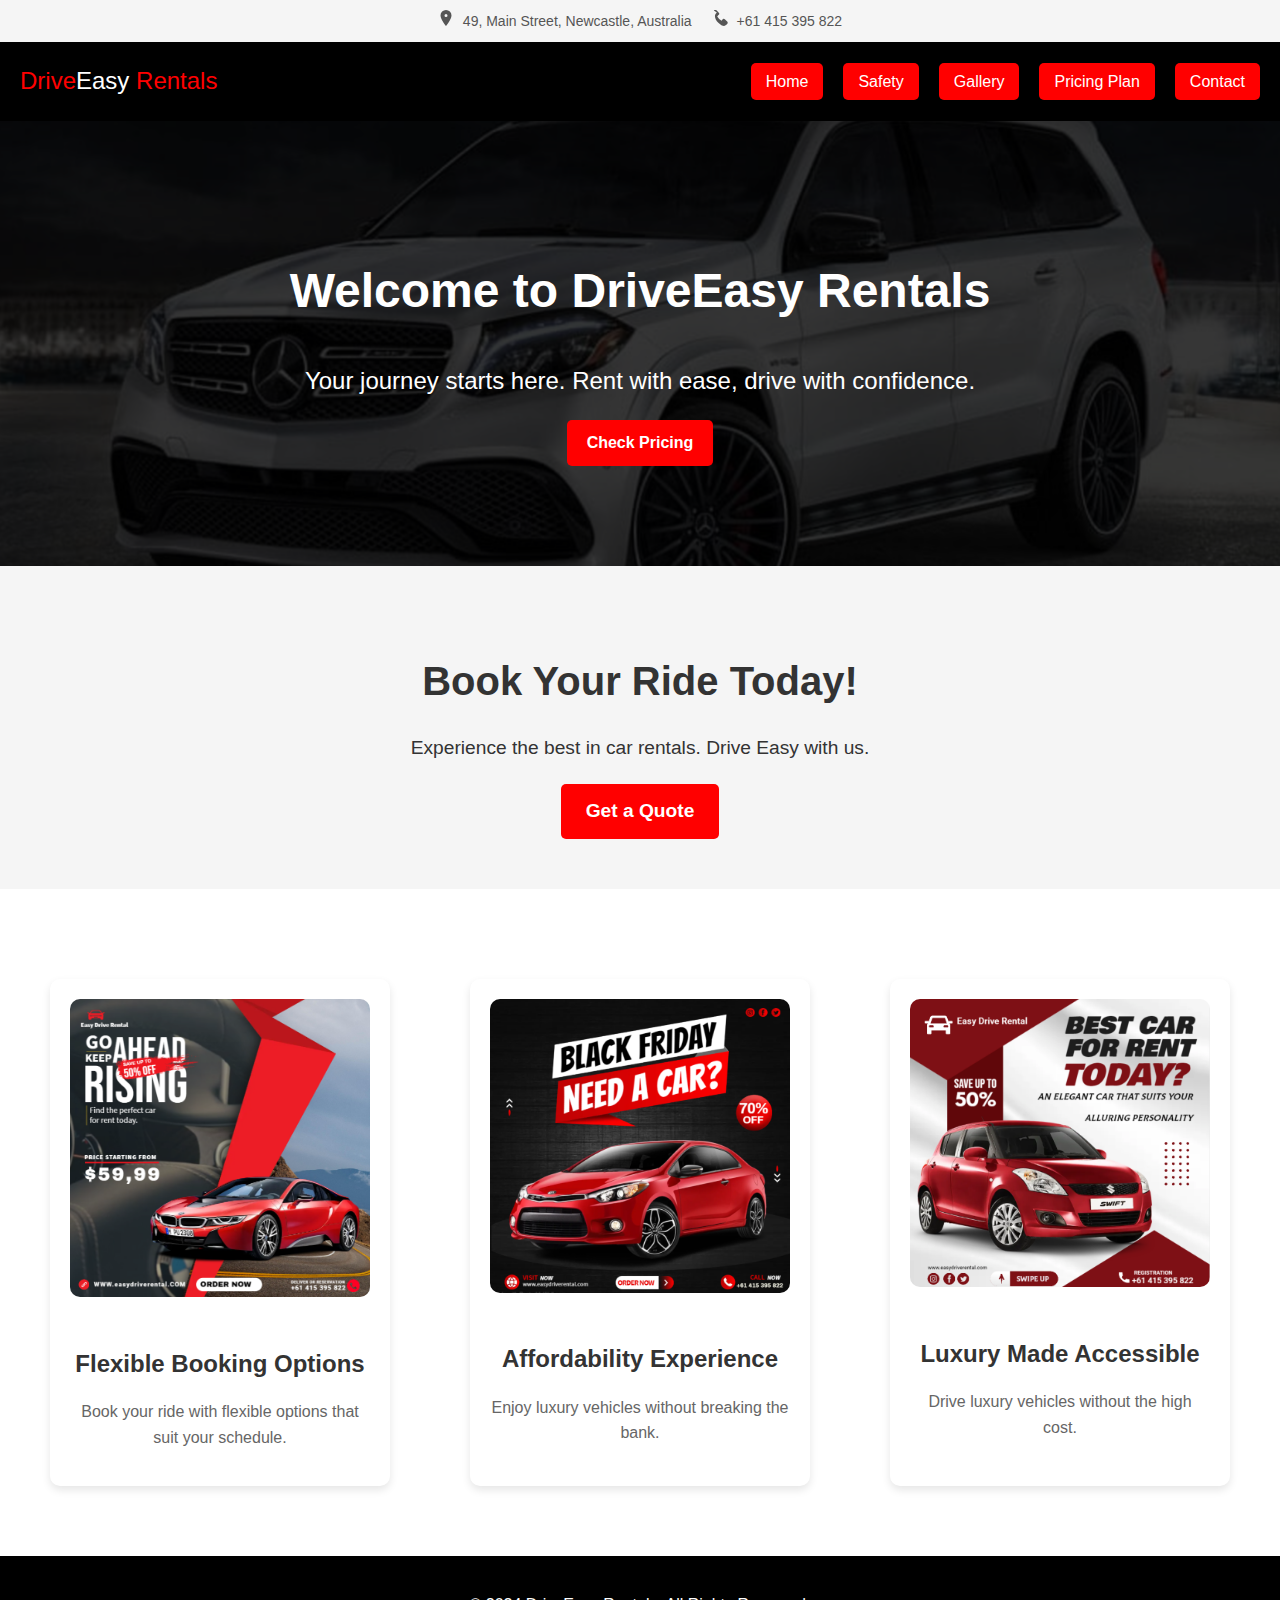
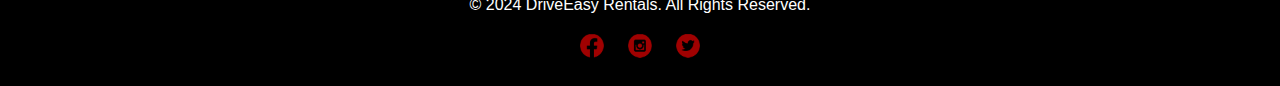
<file: index.html>
<!DOCTYPE html>
<html lang="en">
<head>
    <meta charset="UTF-8">
    <meta name="viewport" content="width=device-width, initial-scale=1.0">
    <title>Drive Easy Rentals</title>
    <link rel="stylesheet" href="style.css">
    <script src="https://code.jquery.com/jquery-3.6.0.min.js"></script>
    <script>
    $(document).ready(function() {
        $('.burger-menu').on('click', function() {
            $('.navigation ul').toggleClass('open');
        });
    });
    </script>
</head>
<body>
    <!-- Top Header with Contact Info -->
    <div class="top-header">
        <div class="contact-info">
            <div class="address">
                <svg width="16" height="16" fill="currentColor" class="bi bi-geo-alt-fill" viewBox="0 0 16 16">
                    <path d="M8 0a5.53 5.53 0 0 1 5.5 5.5c0 3.7-5.5 10.5-5.5 10.5S2.5 9.2 2.5 5.5A5.53 5.53 0 0 1 8 0zm0 7a1.5 1.5 0 1 0 0-3 1.5 1.5 0 0 0 0 3z"/>
                </svg>
                49, Main Street, Newcastle, Australia
            </div>
            <div class="phone">
                <svg width="16" height="16" fill="currentColor" class="bi bi-telephone-fill" viewBox="0 0 16 16">
                    <path fill-rule="evenodd" d="M1.885.511a1.745 1.745 0 0 1 2.599-.163l2.1 2.1a1.745 1.745 0 0 1-.383 2.767L5.233 6.4a12.466 12.466 0 0 0 4.368 4.368l.715-.97a1.745 1.745 0 0 1 2.767-.383l2.1 2.1c.629.629.744 1.63.163 2.358-.544.683-1.26 1.27-2.157 1.679C11.884 16.567 9.018 15.37 6.32 12.67 3.621 9.971 2.424 7.105 3.157 4.686c.41-.897.997-1.613 1.679-2.157z"/>
                </svg>
                +61 415 395 822
            </div>
        </div>
    </div>

    <!-- Main Header with Logo and Navigation -->
    <header class="header">
        <div class="logo">
            <a href="index.html">Drive<span>Easy</span> Rentals</a>
        </div>
        <div class="burger-menu">
            <span></span>
            <span></span>
            <span></span>
        </div>
        <nav class="navigation">
            <ul>
                <li><a href="index.html">Home</a></li>
                <li><a href="safety.html">Safety</a></li>
                <li><a href="gallery.html">Gallery</a></li>
                <li><a href="pricing-plan.html">Pricing Plan</a></li>
                <li><a href="contact.html">Contact</a></li>
            </ul>
        </nav>
    </header>

    <!-- Hero Section -->
    <section class="hero">
        <div class="hero-text">
            <h1>Welcome to DriveEasy Rentals</h1>
            <p>Your journey starts here. Rent with ease, drive with confidence.</p>
            <a href="pricing-plan.html" class="cta-button">Check Pricing</a>
        </div>
    </section>

    <!-- Book Your Ride Section -->
    <section class="book-ride">
        <h2>Book Your Ride Today!</h2>
        <p>Experience the best in car rentals. Drive Easy with us.</p>
        <a href="contact.html" class="cta-button">Get a Quote</a>
    </section>

    <!-- Additional Sections Below Book Your Ride -->
    <section class="extra-section">
        <div class="feature-box">
            <img src="/images/carred.png" alt="Flexible Booking Options">
            <h2>Flexible Booking Options</h2>
            <p>Book your ride with flexible options that suit your schedule.</p>
        </div>
        <div class="feature-box">
            <img src="/images/car54.png" alt="Luxury at Affordable Prices">
            <h2>Affordability Experience</h2>
            <p>Enjoy luxury vehicles without breaking the bank.</p>
        </div>
		 <div class="feature-box">
            <img src="/images/car67.png" alt="Luxury at Affordable Prices">
            <h2>Luxury Made Accessible</h2>
            <p>Drive luxury vehicles without the high cost.</p>
        </div>
    </section>

    <footer class="footer">
        <p>&copy; 2024 DriveEasy Rentals. All Rights Reserved.</p>
        <div class="social-icons">
            <a href="https://www.facebook.com/"><img src="/images/hoverfb.png" alt="Facebook"></a>
            <a href="https://www.instagram.com"><img src="/images/hoverin.png" alt="Instagram"></a>
            <a href="https://twitter.com/login/"><img src="/images/hovertw.png" alt="Twitter"></a>
        </div>
    </footer>
</body>
</html>
</file>
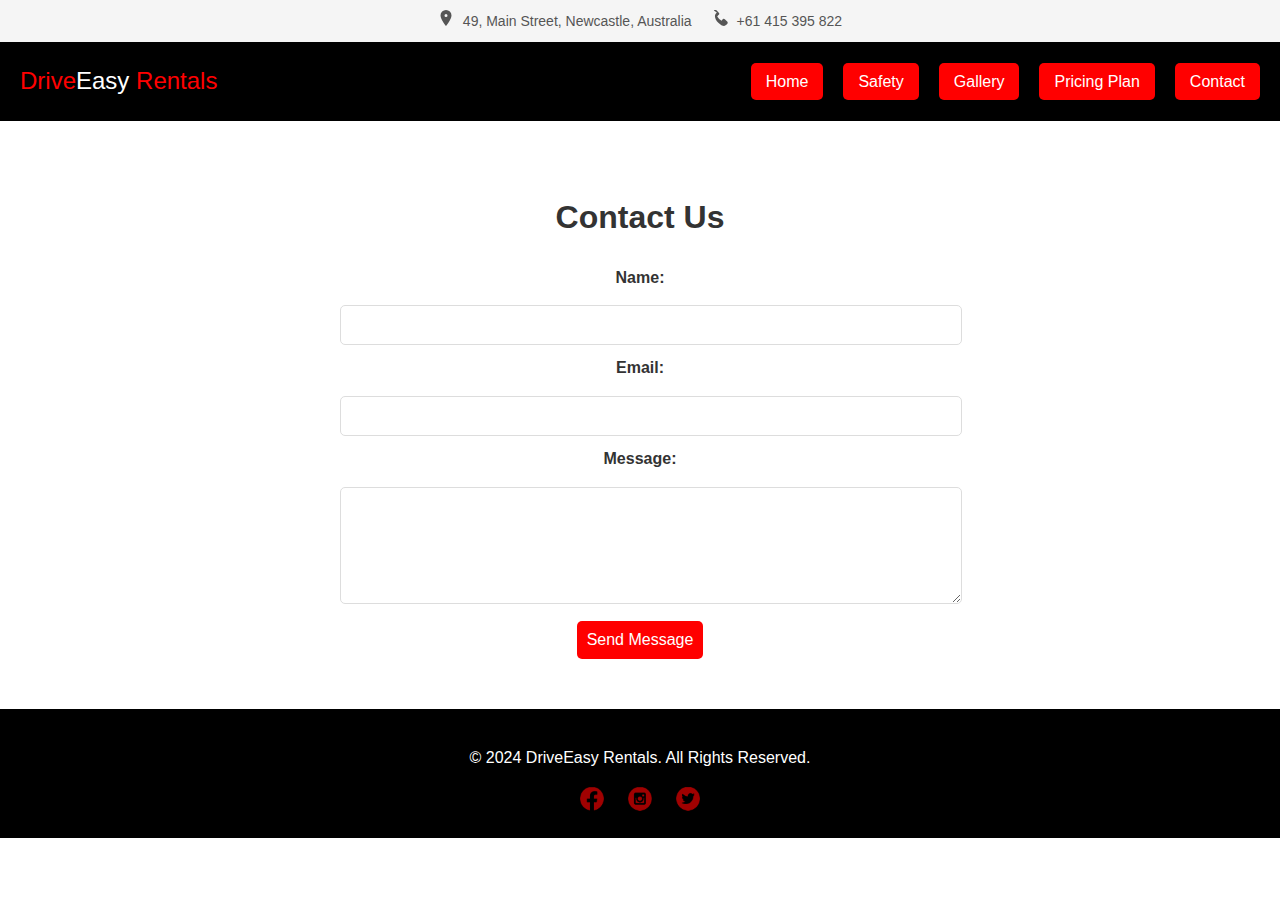
<file: contact.html>
<!DOCTYPE html>
<html lang="en">
<head>
    <meta charset="UTF-8">
    <meta name="viewport" content="width=device-width, initial-scale=1.0">
    <title>Contact - DriveEasy Rentals</title>
    <link rel="stylesheet" href="style.css">
    <script src="https://code.jquery.com/jquery-3.6.0.min.js"></script>
    <script>
    $(document).ready(function() {
        $('.burger-menu').on('click', function() {
            $('.navigation ul').toggleClass('open');
        });
    });
    </script>
</head>
<body>
    <!-- Top Header with Contact Info -->
    <div class="top-header">
        <div class="contact-info">
            <div class="address">
                <svg width="16" height="16" fill="currentColor" class="bi bi-geo-alt-fill" viewBox="0 0 16 16">
                    <path d="M8 0a5.53 5.53 0 0 1 5.5 5.5c0 3.7-5.5 10.5-5.5 10.5S2.5 9.2 2.5 5.5A5.53 5.53 0 0 1 8 0zm0 7a1.5 1.5 0 1 0 0-3 1.5 1.5 0 0 0 0 3z"/>
                </svg>
                49, Main Street, Newcastle, Australia
            </div>
            <div class="phone">
                <svg width="16" height="16" fill="currentColor" class="bi bi-telephone-fill" viewBox="0 0 16 16">
                    <path fill-rule="evenodd" d="M1.885.511a1.745 1.745 0 0 1 2.599-.163l2.1 2.1a1.745 1.745 0 0 1-.383 2.767L5.233 6.4a12.466 12.466 0 0 0 4.368 4.368l.715-.97a1.745 1.745 0 0 1 2.767-.383l2.1 2.1c.629.629.744 1.63.163 2.358-.544.683-1.26 1.27-2.157 1.679C11.884 16.567 9.018 15.37 6.32 12.67 3.621 9.971 2.424 7.105 3.157 4.686c.41-.897.997-1.613 1.679-2.157z"/>
                </svg>
              +61 415 395 822
            </div>
        </div>
    </div>

    <!-- Main Header with Logo and Navigation -->
    <header class="header">
        <div class="logo">
            <a href="index.html">Drive<span>Easy</span> Rentals</a>
        </div>
        <div class="burger-menu">
            <span></span>
            <span></span>
            <span></span>
        </div>
        <nav class="navigation">
            <ul>
                <li><a href="index.html">Home</a></li>
                <li><a href="safety.html">Safety</a></li>
                <li><a href="gallery.html">Gallery</a></li>
                <li><a href="pricing-plan.html">Pricing Plan</a></li>
                <li><a href="contact.html">Contact</a></li>
            </ul>
        </nav>
    </header>

    <section class="contact-form">
        <h1>Contact Us</h1>
        <div class="container">
            <form action="#">
                <label for="name">Name:</label>
                <input type="text" id="name" name="name" required>

                <label for="email">Email:</label>
                <input type="email" id="email" name="email" required>

                <label for="message">Message:</label>
                <textarea id="message" name="message" rows="5" required></textarea>

                <input type="submit" value="Send Message">
            </form>
        </div>
    </section>

    <footer class="footer">
        <p>&copy; 2024 DriveEasy Rentals. All Rights Reserved.</p>
        <div class="social-icons">
         <a href="https://www.facebook.com/"><img src="images/hoverfb.png" alt="Facebook"></a>
            <a href="https://www.instagram.com"><img src="images/hoverin.png" alt="Instagram"></a>
            <a href="https://twitter.com/login/"><img src="images/hovertw.png" alt="Twitter"></a>
        </div>
    </footer>
</body>
</html>
</file>
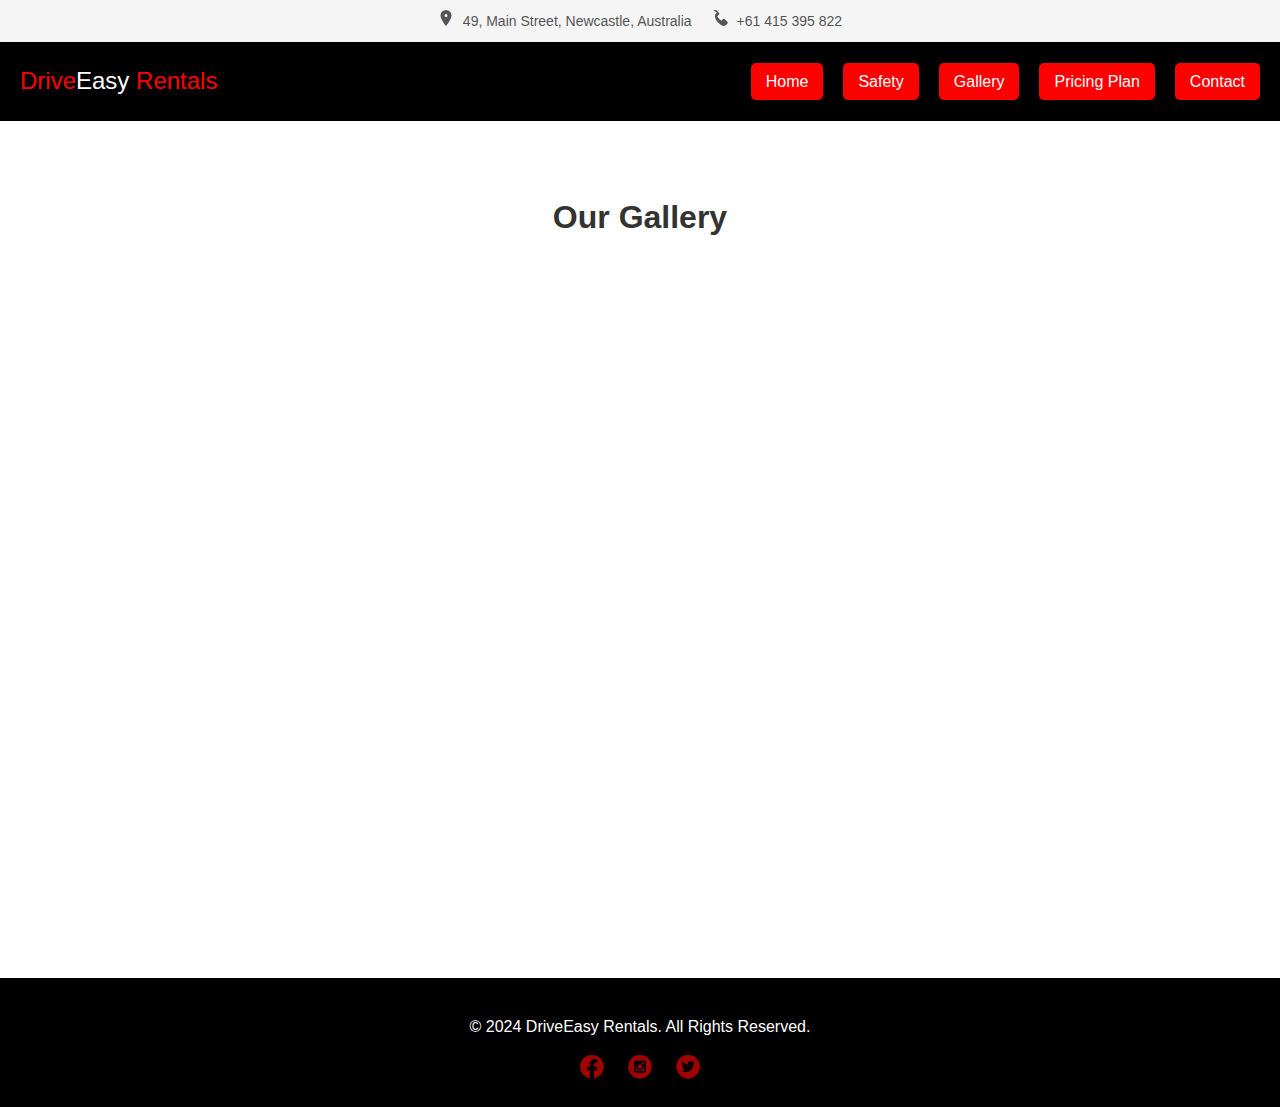
<file: gallery.html>
<!DOCTYPE html>
<html lang="en">
<head>
    <meta charset="UTF-8">
    <meta name="viewport" content="width=device-width, initial-scale=1.0">
    <title>Gallery - DriveEasy Rentals</title>
    <link rel="stylesheet" href="style.css">
    <script src="https://code.jquery.com/jquery-3.6.0.min.js"></script>
    <script>
    $(document).ready(function() {
        $('.burger-menu').on('click', function() {
            $('.navigation ul').toggleClass('open');
        });
    });
    </script>
</head>
<body>
    <!-- Top Header with Contact Info -->
    <div class="top-header">
        <div class="contact-info">
            <div class="address">
                <svg width="16" height="16" fill="currentColor" class="bi bi-geo-alt-fill" viewBox="0 0 16 16">
                    <path d="M8 0a5.53 5.53 0 0 1 5.5 5.5c0 3.7-5.5 10.5-5.5 10.5S2.5 9.2 2.5 5.5A5.53 5.53 0 0 1 8 0zm0 7a1.5 1.5 0 1 0 0-3 1.5 1.5 0 0 0 0 3z"/>
                </svg>
               49, Main Street, Newcastle, Australia
            </div>
            <div class="phone">
                <svg width="16" height="16" fill="currentColor" class="bi bi-telephone-fill" viewBox="0 0 16 16">
                    <path fill-rule="evenodd" d="M1.885.511a1.745 1.745 0 0 1 2.599-.163l2.1 2.1a1.745 1.745 0 0 1-.383 2.767L5.233 6.4a12.466 12.466 0 0 0 4.368 4.368l.715-.97a1.745 1.745 0 0 1 2.767-.383l2.1 2.1c.629.629.744 1.63.163 2.358-.544.683-1.26 1.27-2.157 1.679C11.884 16.567 9.018 15.37 6.32 12.67 3.621 9.971 2.424 7.105 3.157 4.686c.41-.897.997-1.613 1.679-2.157z"/>
                </svg>
                     +61 415 395 822
            </div>
        </div>
    </div>

    <!-- Main Header with Logo and Navigation -->
    <header class="header">
        <div class="logo">
            <a href="index.html">Drive<span>Easy</span> Rentals</a>
        </div>
        <div class="burger-menu">
            <span></span>
            <span></span>
            <span></span>
        </div>
        <nav class="navigation">
            <ul>
                <li><a href="index.html">Home</a></li>
                <li><a href="safety.html">Safety</a></li>
                <li><a href="gallery.html">Gallery</a></li>
                <li><a href="pricing-plan.html">Pricing Plan</a></li>
                <li><a href="contact.html">Contact</a></li>
            </ul>
        </nav>
    </header>

    <section class="gallery">
        <h1>Our Gallery</h1>
        <div class="video-grid">
            <div class="video-item">
              <iframe class="frameborder" width="390" height="608px" src="https://www.youtube.com/embed/YuzClM_OAO0?si=HE3hFFMxSjMBp9Oy" title="YouTube video player" frameborder="0" allow="accelerometer; autoplay; clipboard-write; encrypted-media; gyroscope; picture-in-picture; web-share" referrerpolicy="strict-origin-when-cross-origin" allowfullscreen></iframe>
            </div>
            <div class="video-item">
                <iframe class="frameborder" width="390" height="290" src="https://www.youtube.com/embed/h9dTYG1y21k?si=dF8e2PV7Of1ZoS5e" title="YouTube video player" frameborder="0" allow="accelerometer; autoplay; clipboard-write; encrypted-media; gyroscope; picture-in-picture; web-share" referrerpolicy="strict-origin-when-cross-origin" allowfullscreen></iframe>
            </div>
            <div class="video-item">
                <iframe class="frameborder" width="390" height="590" src="https://www.youtube.com/embed/tSGW7Hb3X3s?si=cU49h0zUAyRLMLcO" title="YouTube video player" frameborder="0" allow="accelerometer; autoplay; clipboard-write; encrypted-media; gyroscope; picture-in-picture; web-share" referrerpolicy="strict-origin-when-cross-origin" allowfullscreen></iframe>
            </div>
			<div class="video-item">
               <iframe class="frameborder" width="390" height="608px" src="https://www.youtube.com/embed/8vPpJIqGMBI?si=pejZ0npIoz8Sx65A" title="YouTube video player" frameborder="0" allow="accelerometer; autoplay; clipboard-write; encrypted-media; gyroscope; picture-in-picture; web-share" referrerpolicy="strict-origin-when-cross-origin" allowfullscreen></iframe>
            </div>
			<div class="video-item">
                <iframe class="frameborder" width="390" height="310px" src="https://www.youtube.com/embed/Mi0ZWuecT0Q?si=ktb-lv0iHsbf42dE" title="YouTube video player" frameborder="0" allow="accelerometer; autoplay; clipboard-write; encrypted-media; gyroscope; picture-in-picture; web-share" referrerpolicy="strict-origin-when-cross-origin" allowfullscreen></iframe>
            </div>
			<div class="video-item">
                <iframe width="560" height="315" src="https://www.youtube.com/embed/wC5RNIkQLxI?si=v3mAf7X63iwDEV9B" title="YouTube video player" frameborder="0" allow="accelerometer; autoplay; clipboard-write; encrypted-media; gyroscope; picture-in-picture; web-share" referrerpolicy="strict-origin-when-cross-origin" allowfullscreen></iframe>
            </div>
			<div class="video-item">
               <iframe width="560" height="315" src="https://www.youtube.com/embed/ipAxZrOMdvU?si=_Y-Khb_sTh9mqmyu" title="YouTube video player" frameborder="0" allow="accelerometer; autoplay; clipboard-write; encrypted-media; gyroscope; picture-in-picture; web-share" referrerpolicy="strict-origin-when-cross-origin" allowfullscreen></iframe>
            </div>
			<div class="video-item">
                <iframe width="560" height="315" src="https://www.youtube.com/embed/qagMeycmEZA?si=zK1RspzP_kH8ddVQ" title="YouTube video player" frameborder="0" allow="accelerometer; autoplay; clipboard-write; encrypted-media; gyroscope; picture-in-picture; web-share" referrerpolicy="strict-origin-when-cross-origin" allowfullscreen></iframe>
            </div>
			<div class="video-item">
               <iframe width="560" height="315" src="https://www.youtube.com/embed/Zdxdzgy2FjI?si=lT_TkRKSrKmef9cY" title="YouTube video player" frameborder="0" allow="accelerometer; autoplay; clipboard-write; encrypted-media; gyroscope; picture-in-picture; web-share" referrerpolicy="strict-origin-when-cross-origin" allowfullscreen></iframe>
            </div>
            <!-- Repeat video-item divs to make 3 columns and 4 rows -->
        </div>
    </section>

    <footer class="footer">
        <p>&copy; 2024 DriveEasy Rentals. All Rights Reserved.</p>
        <div class="social-icons">
           <a href="https://www.facebook.com/"><img src="images/hoverfb.png" alt="Facebook"></a>
            <a href="https://www.instagram.com"><img src="images/hoverin.png" alt="Instagram"></a>
            <a href="https://twitter.com/login/"><img src="images/hovertw.png" alt="Twitter"></a>
        </div>
    </footer>
</body>
</html>
</file>
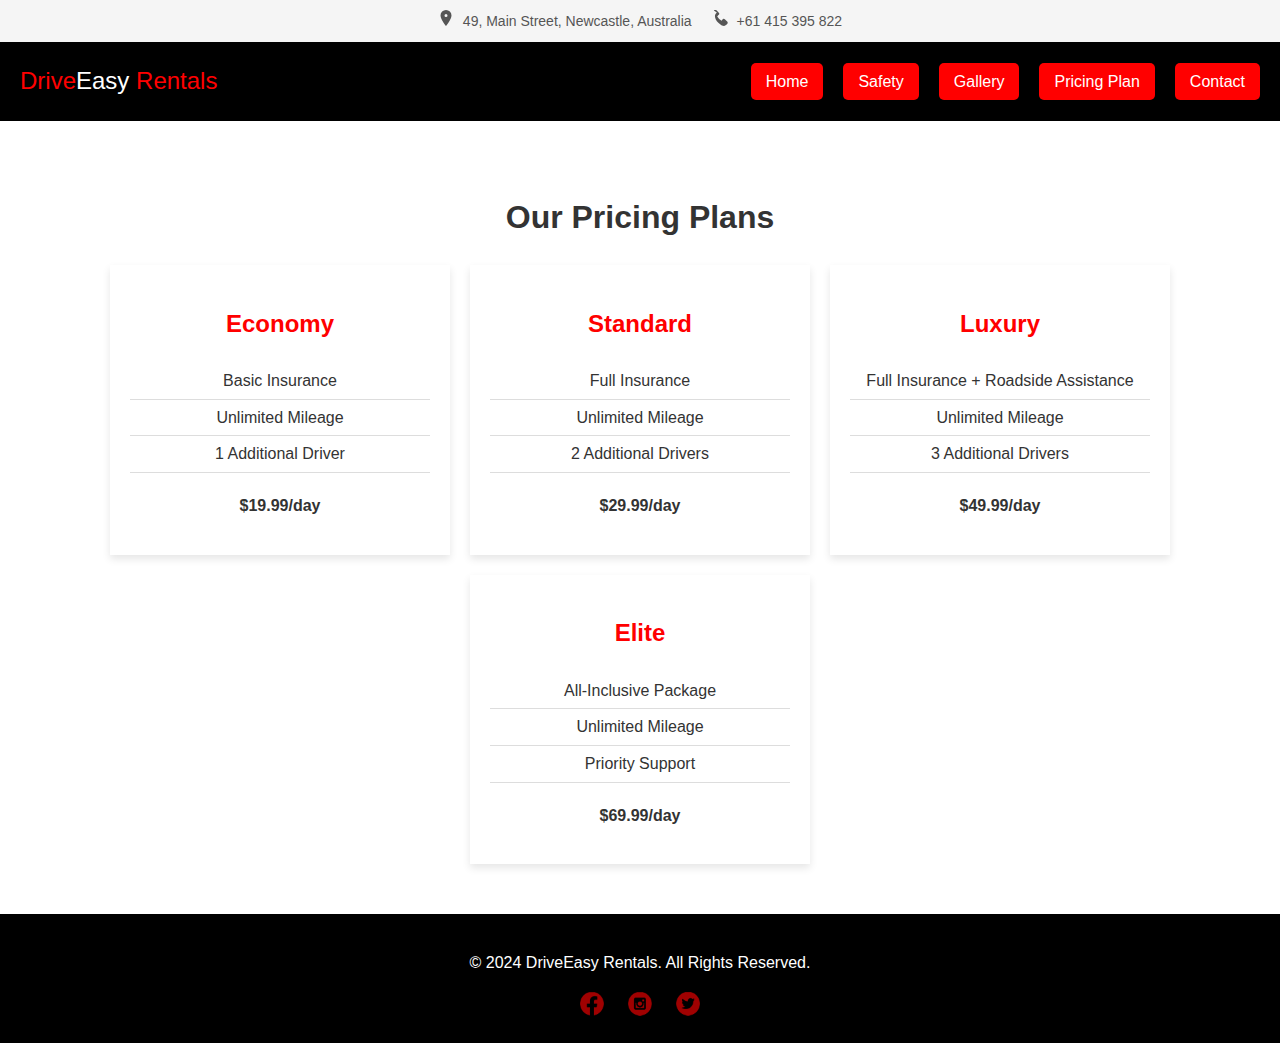
<file: pricing-plan.html>
<!DOCTYPE html>
<html lang="en">
<head>
    <meta charset="UTF-8">
    <meta name="viewport" content="width=device-width, initial-scale=1.0">
    <title>Pricing Plan - DriveEasy Rentals</title>
    <link rel="stylesheet" href="style.css">
    <script src="https://code.jquery.com/jquery-3.6.0.min.js"></script>
    <script>
    $(document).ready(function() {
        $('.burger-menu').on('click', function() {
            $('.navigation ul').toggleClass('open');
        });
    });
    </script>
</head>
<body>
    <!-- Top Header with Contact Info -->
    <div class="top-header">
        <div class="contact-info">
            <div class="address">
                <svg width="16" height="16" fill="currentColor" class="bi bi-geo-alt-fill" viewBox="0 0 16 16">
                    <path d="M8 0a5.53 5.53 0 0 1 5.5 5.5c0 3.7-5.5 10.5-5.5 10.5S2.5 9.2 2.5 5.5A5.53 5.53 0 0 1 8 0zm0 7a1.5 1.5 0 1 0 0-3 1.5 1.5 0 0 0 0 3z"/>
                </svg>
              49, Main Street, Newcastle, Australia
            </div>
            <div class="phone">
                <svg width="16" height="16" fill="currentColor" class="bi bi-telephone-fill" viewBox="0 0 16 16">
                    <path fill-rule="evenodd" d="M1.885.511a1.745 1.745 0 0 1 2.599-.163l2.1 2.1a1.745 1.745 0 0 1-.383 2.767L5.233 6.4a12.466 12.466 0 0 0 4.368 4.368l.715-.97a1.745 1.745 0 0 1 2.767-.383l2.1 2.1c.629.629.744 1.63.163 2.358-.544.683-1.26 1.27-2.157 1.679C11.884 16.567 9.018 15.37 6.32 12.67 3.621 9.971 2.424 7.105 3.157 4.686c.41-.897.997-1.613 1.679-2.157z"/>
                </svg>
                +61 415 395 822
            </div>
        </div>
    </div>

    <!-- Main Header with Logo and Navigation -->
    <header class="header">
        <div class="logo">
            <a href="index.html">Drive<span>Easy</span> Rentals</a>
        </div>
        <div class="burger-menu">
            <span></span>
            <span></span>
            <span></span>
        </div>
        <nav class="navigation">
            <ul>
                <li><a href="index.html">Home</a></li>
                <li><a href="safety.html">Safety</a></li>
                <li><a href="gallery.html">Gallery</a></li>
                <li><a href="pricing-plan.html">Pricing Plan</a></li>
                <li><a href="contact.html">Contact</a></li>
            </ul>
        </nav>
    </header>

    <section class="pricing">
        <h1>Our Pricing Plans</h1>
        <div class="pricing-grid">
            <div class="pricing-plan">
                <h2>Economy</h2>
                <ul>
                    <li>Basic Insurance</li>
                    <li>Unlimited Mileage</li>
                    <li>1 Additional Driver</li>
                </ul>
                <p><strong>$19.99/day</strong></p>
            </div>
            <div class="pricing-plan">
                <h2>Standard</h2>
                <ul>
                    <li>Full Insurance</li>
                    <li>Unlimited Mileage</li>
                    <li>2 Additional Drivers</li>
                </ul>
                <p><strong>$29.99/day</strong></p>
            </div>
            <div class="pricing-plan">
                <h2>Luxury</h2>
                <ul>
                    <li>Full Insurance + Roadside Assistance</li>
                    <li>Unlimited Mileage</li>
                    <li>3 Additional Drivers</li>
                </ul>
                <p><strong>$49.99/day</strong></p>
            </div>
            <div class="pricing-plan">
                <h2>Elite</h2>
                <ul>
                    <li>All-Inclusive Package</li>
                    <li>Unlimited Mileage</li>
                    <li>Priority Support</li>
                </ul>
                <p><strong>$69.99/day</strong></p>
            </div>
        </div>
    </section>

    <footer class="footer">
        <p>&copy; 2024 DriveEasy Rentals. All Rights Reserved.</p>
        <div class="social-icons">
              <a href="https://www.facebook.com/"><img src="images/hoverfb.png" alt="Facebook"></a>
            <a href="https://www.instagram.com"><img src="images/hoverin.png" alt="Instagram"></a>
            <a href="https://twitter.com/login/"><img src="images/hovertw.png" alt="Twitter"></a>
        </div>
    </footer>
</body>
</html>
</file>
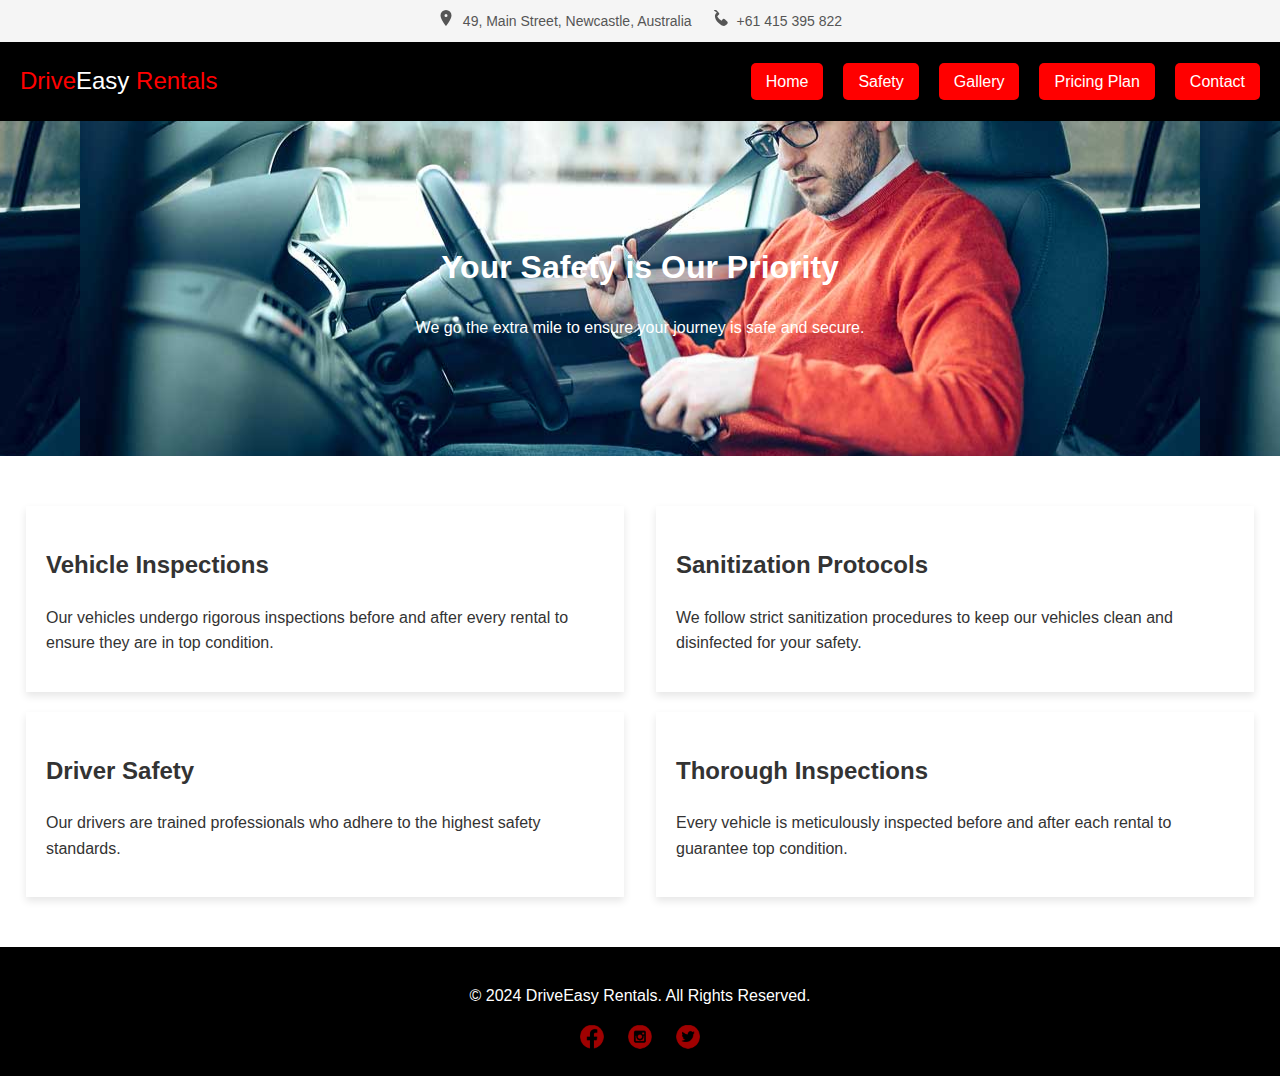
<file: safety.html>
<!DOCTYPE html>
<html lang="en">
<head>
    <meta charset="UTF-8">
    <meta name="viewport" content="width=device-width, initial-scale=1.0">
    <title>Safety - DriveEasy Rentals</title>
    <link rel="stylesheet" href="style.css">
    <script src="https://code.jquery.com/jquery-3.6.0.min.js"></script>
    <script>
    $(document).ready(function() {
        $('.burger-menu').on('click', function() {
            $('.navigation ul').toggleClass('open');
        });
    });
    </script>
</head>
<body>
    <!-- Top Header with Contact Info -->
    <div class="top-header">
        <div class="contact-info">
            <div class="address">
                <svg width="16" height="16" fill="currentColor" class="bi bi-geo-alt-fill" viewBox="0 0 16 16">
                    <path d="M8 0a5.53 5.53 0 0 1 5.5 5.5c0 3.7-5.5 10.5-5.5 10.5S2.5 9.2 2.5 5.5A5.53 5.53 0 0 1 8 0zm0 7a1.5 1.5 0 1 0 0-3 1.5 1.5 0 0 0 0 3z"/>
                </svg>
                 49, Main Street, Newcastle, Australia
            </div>
            <div class="phone">
                <svg width="16" height="16" fill="currentColor" class="bi bi-telephone-fill" viewBox="0 0 16 16">
                    <path fill-rule="evenodd" d="M1.885.511a1.745 1.745 0 0 1 2.599-.163l2.1 2.1a1.745 1.745 0 0 1-.383 2.767L5.233 6.4a12.466 12.466 0 0 0 4.368 4.368l.715-.97a1.745 1.745 0 0 1 2.767-.383l2.1 2.1c.629.629.744 1.63.163 2.358-.544.683-1.26 1.27-2.157 1.679C11.884 16.567 9.018 15.37 6.32 12.67 3.621 9.971 2.424 7.105 3.157 4.686c.41-.897.997-1.613 1.679-2.157z"/>
                </svg>
               +61 415 395 822
            </div>
        </div>
    </div>

    <!-- Main Header with Logo and Navigation -->
    <header class="header">
        <div class="logo">
            <a href="index.html">Drive<span>Easy</span> Rentals</a>
        </div>
        <div class="burger-menu">
            <span></span>
            <span></span>
            <span></span>
        </div>
        <nav class="navigation">
            <ul>
                <li><a href="index.html">Home</a></li>
                <li><a href="safety.html">Safety</a></li>
                <li><a href="gallery.html">Gallery</a></li>
                <li><a href="pricing-plan.html">Pricing Plan</a></li>
                <li><a href="contact.html">Contact</a></li>
            </ul>
        </nav>
    </header>

    <section class="safety-hero">
        <h1>Your Safety is Our Priority</h1>
        <p>We go the extra mile to ensure your journey is safe and secure.</p>
    </section>

    <section class="safety-content">
        <div class="safety-section">
            <h2>Vehicle Inspections</h2>
            <p>Our vehicles undergo rigorous inspections before and after every rental to ensure they are in top condition.</p>
        </div>
        <div class="safety-section">
            <h2>Sanitization Protocols</h2>
            <p>We follow strict sanitization procedures to keep our vehicles clean and disinfected for your safety.</p>
        </div>
        <div class="safety-section">
            <h2>Driver Safety</h2>
            <p>Our drivers are trained professionals who adhere to the highest safety standards.</p>
        </div>
		
		<div class="safety-section">
            <h2>Thorough Inspections</h2>
            <p>Every vehicle is meticulously inspected before and after each rental to guarantee top condition.</p>
        </div>
		
		
    </section>

    <footer class="footer">
        <p>&copy; 2024 DriveEasy Rentals. All Rights Reserved.</p>
        <div class="social-icons">
          <a href="https://www.facebook.com/"><img src="images/hoverfb.png" alt="Facebook"></a>
            <a href="https://www.instagram.com"><img src="images/hoverin.png" alt="Instagram"></a>
            <a href="https://twitter.com/login/"><img src="images/hovertw.png" alt="Twitter"></a>
        </div>
    </footer>
</body>
</html>
</file>
<file: style.css>
/* General Styles */
body {
    margin: 0;
    padding: 0;
    font-family: 'Arial', sans-serif;
    color: #333;
    line-height: 1.6;
}

/* Top Header with Contact Info */
.top-header {
    background-color: #f5f5f5;
    padding: 10px;
    font-size: 14px;
}

.contact-info {
    display: flex;
    justify-content: center;
    gap: 20px;
    color: #555;
}

.contact-info svg {
    margin-right: 5px;
}

/* Main Header */
header {
    background-color: #000;
    color: #fff;
    padding: 20px;
    display: flex;
    justify-content: space-between;
    align-items: center;
}

header .logo a {
    color: #ff0000;
    text-decoration: none;
    font-size: 24px;
}

header .logo span {
    color: #fff;
}

.navigation ul {
    list-style: none;
    padding: 0;
    margin: 0;
    display: flex;
    gap: 20px;
}

.navigation ul li a {
    color: #fff;
    text-decoration: none;
    font-size: 16px;
    padding: 10px 15px;
    border-radius: 5px;
    background-color: #ff0000;
}

.navigation ul li a:hover {
    background-color: #cc0000;
}

/* Hero Section */
.hero {
    		 background-image: url(images/sldier.png);
    background-repeat: no-repeat-y;
    background-position: center;
    color: #fff;
    margin: 0 auto;
    padding: 100px 20px;
    text-align: center;
}

.hero h1 {
    font-size: 3rem;
}

.hero p {
    font-size: 1.5rem;
    margin-bottom: 20px;
}

.cta-button {
    display: inline-block;
    background-color: #ff0000;
    color: #fff;
    padding: 10px 20px;
    text-decoration: none;
    font-weight: bold;
    border-radius: 5px;
}

.cta-button:hover {
    background-color: #cc0000;
}

/* Book Your Ride Section */
.book-ride {
    text-align: center;
    background-color: #f5f5f5;
    padding: 50px 20px;
    margin-bottom: 20px;
}

.book-ride h2 {
    font-size: 2.5rem;
    margin-bottom: 20px;
}

.book-ride p {
    font-size: 1.2rem;
    margin-bottom: 20px;
}

.book-ride .cta-button {
    font-size: 1.2rem;
    padding: 12px 25px;
}

/* Safety Section */
.safety-hero {
    background-image: url(images/safee.jpg);
	  background-repeat: no-repeat-x;    background-position: center;
    color: #fff;
    padding: 100px 20px;
    text-align: center;
}

.safety-content {
    padding: 50px 20px;
    display: flex;
    flex-wrap: wrap;
    justify-content: space-around;
    gap: 20px;
}

.safety-section {
    background-color: #fff;
    padding: 20px;
    width: 45%;
    box-shadow: 0 4px 8px rgba(0, 0, 0, 0.1);
}

/* Gallery Section */
.gallery {
    padding: 50px 20px;
    text-align: center;
}

.video-grid {
    display: grid;
    grid-template-columns: repeat(3, 1fr);
    gap: 20px;
}

.video-item iframe {
    width: 100%;
    height: 200px;
    border-radius: 5px;
}

/* Pricing Section */
.pricing {
    padding: 50px 20px;
    text-align: center;
}

.pricing-grid {
    display: flex;
    flex-wrap: wrap;
    gap: 20px;
    justify-content: center;
}

.pricing-plan {
    background-color: #fff;
    padding: 20px;
    width: 300px;
    box-shadow: 0 4px 8px rgba(0, 0, 0, 0.1);
}

.pricing-plan h2 {
    color: #ff0000;
    margin-bottom: 20px;
}

.pricing-plan ul {
    list-style: none;
    padding: 0;
    margin: 0;
    margin-bottom: 20px;
}

.pricing-plan ul li {
    padding: 5px 0;
    border-bottom: 1px solid #ddd;
}

/* Contact Form Section */
.contact-form {
    padding: 50px 20px;
    text-align: center;
}

.contact-form .container {
    max-width: 600px;
    margin: 0 auto;
}

.contact-form label {
    display: block;
    margin-bottom: 5px;
    font-weight: bold;
}

.contact-form input[type=text], 
.contact-form input[type=email], 
.contact-form textarea {
    width: 100%;
    padding: 10px;
    margin: 10px 0;
    border: 1px solid #ddd;
    border-radius: 5px;
    font-size: 1rem;
}

.contact-form input[type=submit] {
    background-color: #ff0000;
    color: #fff;
    padding: 10px;
    border: none;
    border-radius: 5px;
    cursor: pointer;
    font-size: 1rem;
}

.contact-form input[type=submit]:hover {
    background-color: #cc0000;
}

/* General Feature Box Styles */
.feature-box {
    background-color: #fff;
    text-align: center;
    width: 300px;
    padding: 20px;
    margin: 20px auto;
    box-shadow: 0 4px 8px rgba(0, 0, 0, 0.1);
    border-radius: 10px;
}

.feature-box img {
    width: 100%;
    height: auto;
    margin-bottom: 20px;
    border-radius: 10px;
}

.feature-box h2 {
    font-size: 1.5rem;
    color: #333;
    margin-bottom: 10px;
}

.feature-box p {
    font-size: 1rem;
    color: #666;
}

/* Extra Sections */
.extra-section {
    display: flex;
    justify-content: center;
    gap: 20px;
    padding: 50px 20px;
    background-color: #fff;
}

/* Footer */
.footer {
    background-color: #000;
    color: #fff;
    padding: 20px;
    text-align: center;
}

.footer .social-icons {
    margin-top: 10px;
}

.footer .social-icons a {
    display: inline-block;
    margin: 0 10px;
}

.footer .social-icons a img {
    width: 24px;
    height: 24px;
}

/* Responsive Design */
@media (max-width: 768px) {
    .features, .pricing-grid, .safety-content, .extra-section {
        flex-direction: column;
        align-items: center;
    }

    .video-grid {
        grid-template-columns: 1fr;
    }

    .safety-section, .pricing-plan {
        width: 100%;
    }

    .navigation ul {
        flex-direction: column;
    }
}

@media (max-width: 480px) {
    .hero h1 {
        font-size: 2rem;
    }

    .hero p {
        font-size: 1.2rem;
    }

    .cta-button {
        padding: 8px 16px;
        font-size: 1rem;
    }
}

/* Burger Menu Styles */
.burger-menu {
    display: none;
    flex-direction: column;
    cursor: pointer;
}

.burger-menu span {
    height: 3px;
    width: 25px;
    background-color: #fff;
    margin-bottom: 4px;
    border-radius: 2px;
}

.navigation ul {
    display: flex;
    gap: 20px;
}

@media (max-width: 768px) {
    .burger-menu {
        display: flex;
    }

    .navigation ul {
        display: none;
        flex-direction: column;
        width: 100%;
        text-align: center;
        background-color: #000;
    }

    .navigation ul.open {
        display: flex;
    }

    .navigation ul li {
        margin: 10px 0;
    }
}
</file>
